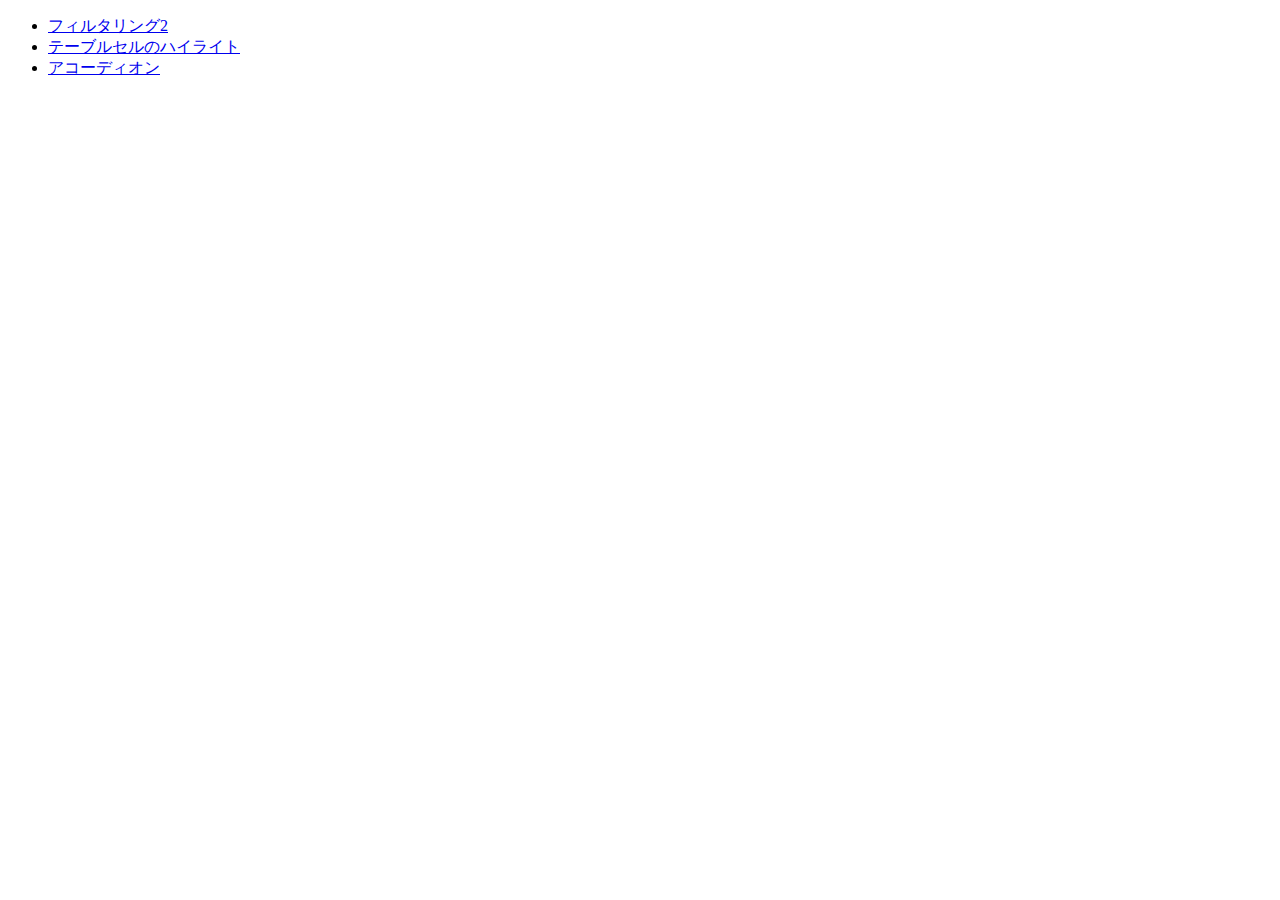
<file: index.html>
<!doctype html>
<html lang="ja">
  <head>
    <meta charset="utf-8">
    <title>20250829-js</title>
  </head>

  <body>
    <ul>
      <li><a href="filtering2/index.html">フィルタリング2</a></li>
      <li><a href="table/index.html">テーブルセルのハイライト</a></li>
      <li><a href="accordion/index.html">アコーディオン</a></li>
      
    </ul>
  </body>
</html>
</file>
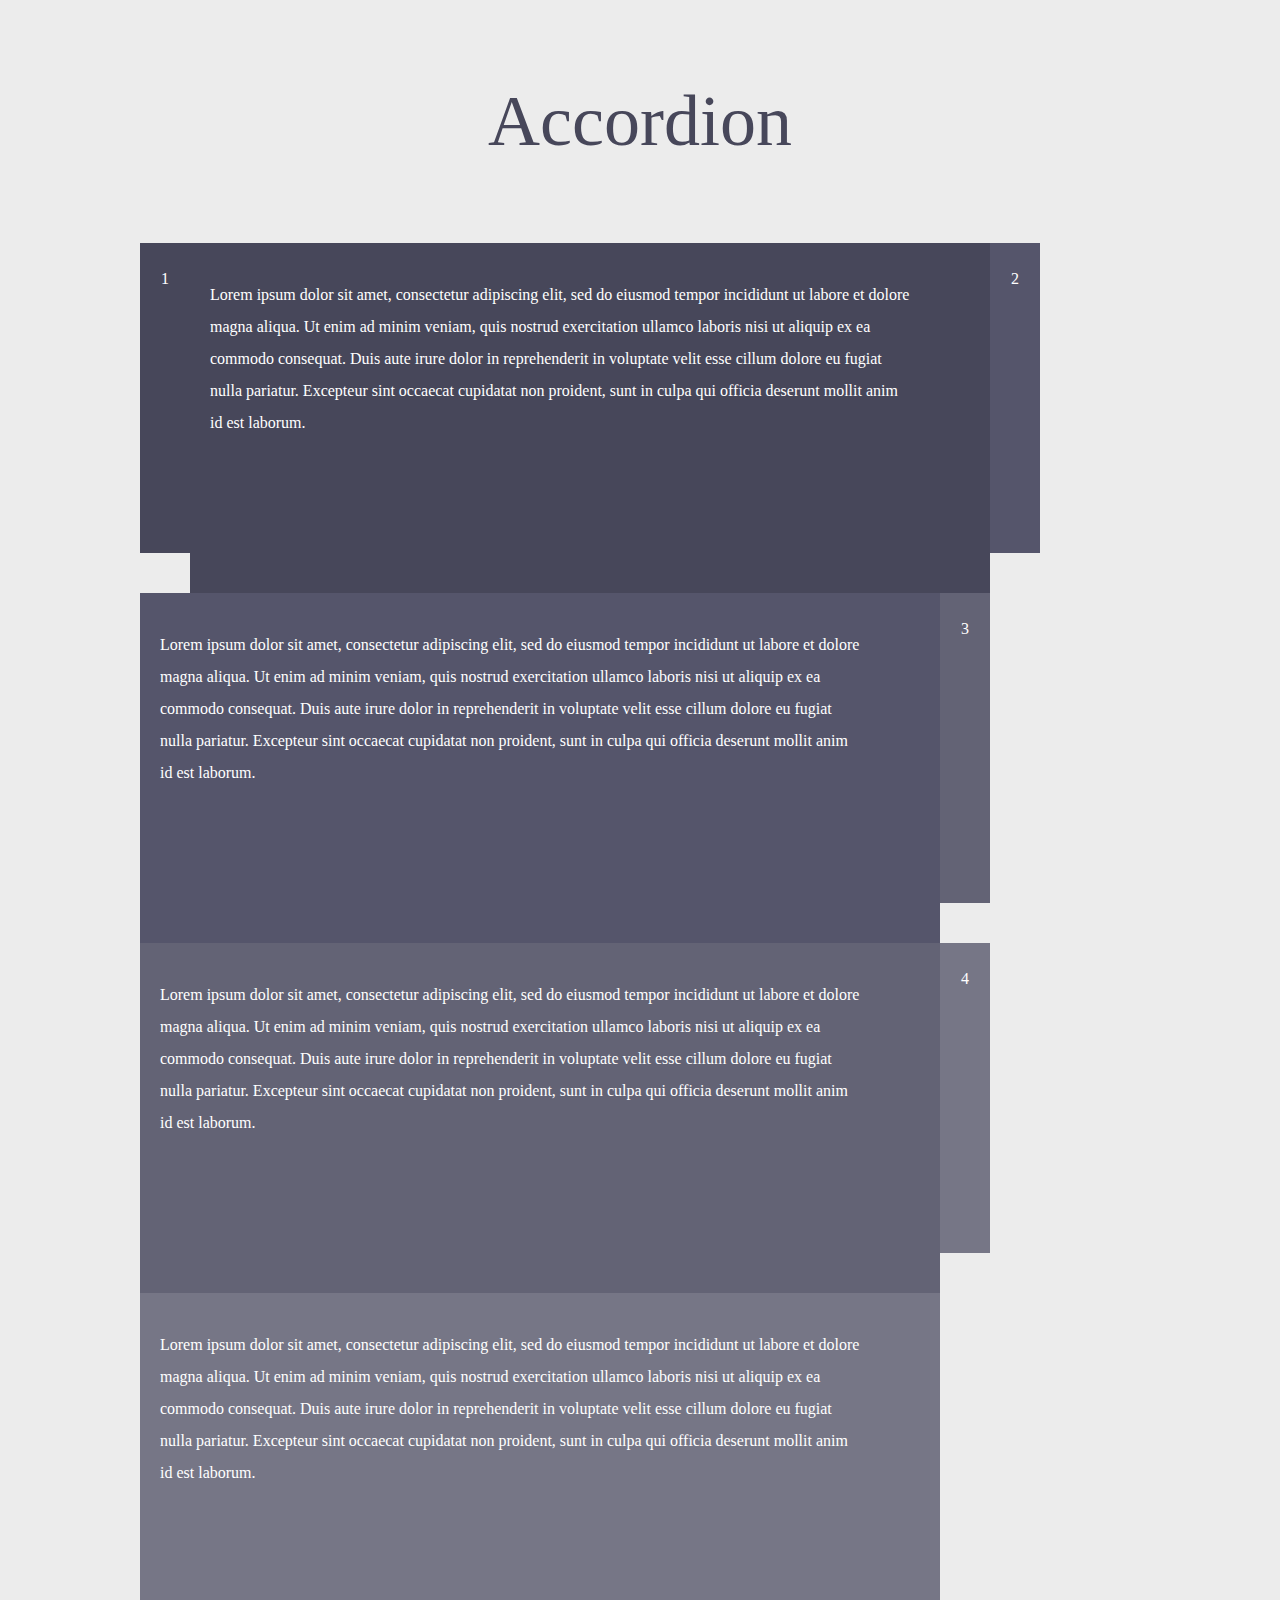
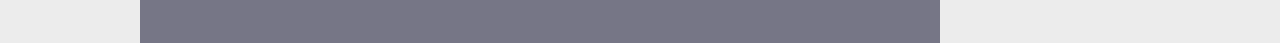
<file: accordion/index.html>
<!doctype html>
<html lang="ja">

<head>
  <meta charset="utf-8">
  <title>アコーディオン</title>
  <link rel="stylesheet" href="style.css">
  <!-- jQuery本体 -->
  <script src="https://code.jquery.com/jquery-3.7.1.min.js"
    integrity="sha256-/JqT3SQfawRcv/BIHPThkBvs0OEvtFFmqPF/lYI/Cxo=" crossorigin="anonymous"></script>
</head>

<body>
    <h1>Accordion</h1>

    <main>
        <dl>
            <!-- #act1 -->
            <dt><a href="#acc1" class="currentBtn">1</a></dt>
            <dd id="acc1" class="current">
                <p>Lorem ipsum dolor sit amet, consectetur adipiscing elit, sed do eiusmod tempor incididunt ut labore et dolore magna aliqua. Ut enim ad minim veniam, quis nostrud exercitation ullamco laboris nisi ut aliquip ex ea commodo consequat. Duis aute irure dolor in reprehenderit in voluptate velit esse cillum dolore eu fugiat nulla pariatur. Excepteur sint occaecat cupidatat non proident, sunt in culpa qui officia deserunt mollit anim id est laborum.</p>
            </dd>

            <!-- #act2 -->
            <dt><a href="#acc2">2</a></dt>
            <dd id="acc2">
                <p>Lorem ipsum dolor sit amet, consectetur adipiscing elit, sed do eiusmod tempor incididunt ut labore et dolore magna aliqua. Ut enim ad minim veniam, quis nostrud exercitation ullamco laboris nisi ut aliquip ex ea commodo consequat. Duis aute irure dolor in reprehenderit in voluptate velit esse cillum dolore eu fugiat nulla pariatur. Excepteur sint occaecat cupidatat non proident, sunt in culpa qui officia deserunt mollit anim id est laborum.</p>
            </dd>

            <!-- #act3 -->
            <dt><a href="#acc3">3</a></dt>
            <dd id="acc3">
                <p>Lorem ipsum dolor sit amet, consectetur adipiscing elit, sed do eiusmod tempor incididunt ut labore et dolore magna aliqua. Ut enim ad minim veniam, quis nostrud exercitation ullamco laboris nisi ut aliquip ex ea commodo consequat. Duis aute irure dolor in reprehenderit in voluptate velit esse cillum dolore eu fugiat nulla pariatur. Excepteur sint occaecat cupidatat non proident, sunt in culpa qui officia deserunt mollit anim id est laborum.</p>
            </dd>

            <!-- #act4 -->
            <dt><a href="#acc4">4</a></dt>
            <dd id="acc4">
                <p>Lorem ipsum dolor sit amet, consectetur adipiscing elit, sed do eiusmod tempor incididunt ut labore et dolore magna aliqua. Ut enim ad minim veniam, quis nostrud exercitation ullamco laboris nisi ut aliquip ex ea commodo consequat. Duis aute irure dolor in reprehenderit in voluptate velit esse cillum dolore eu fugiat nulla pariatur. Excepteur sint occaecat cupidatat non proident, sunt in culpa qui officia deserunt mollit anim id est laborum.</p>
            </dd>
        </dl>
    </main>

  <script src="script.js"></script>
</body>

</html>
</file>
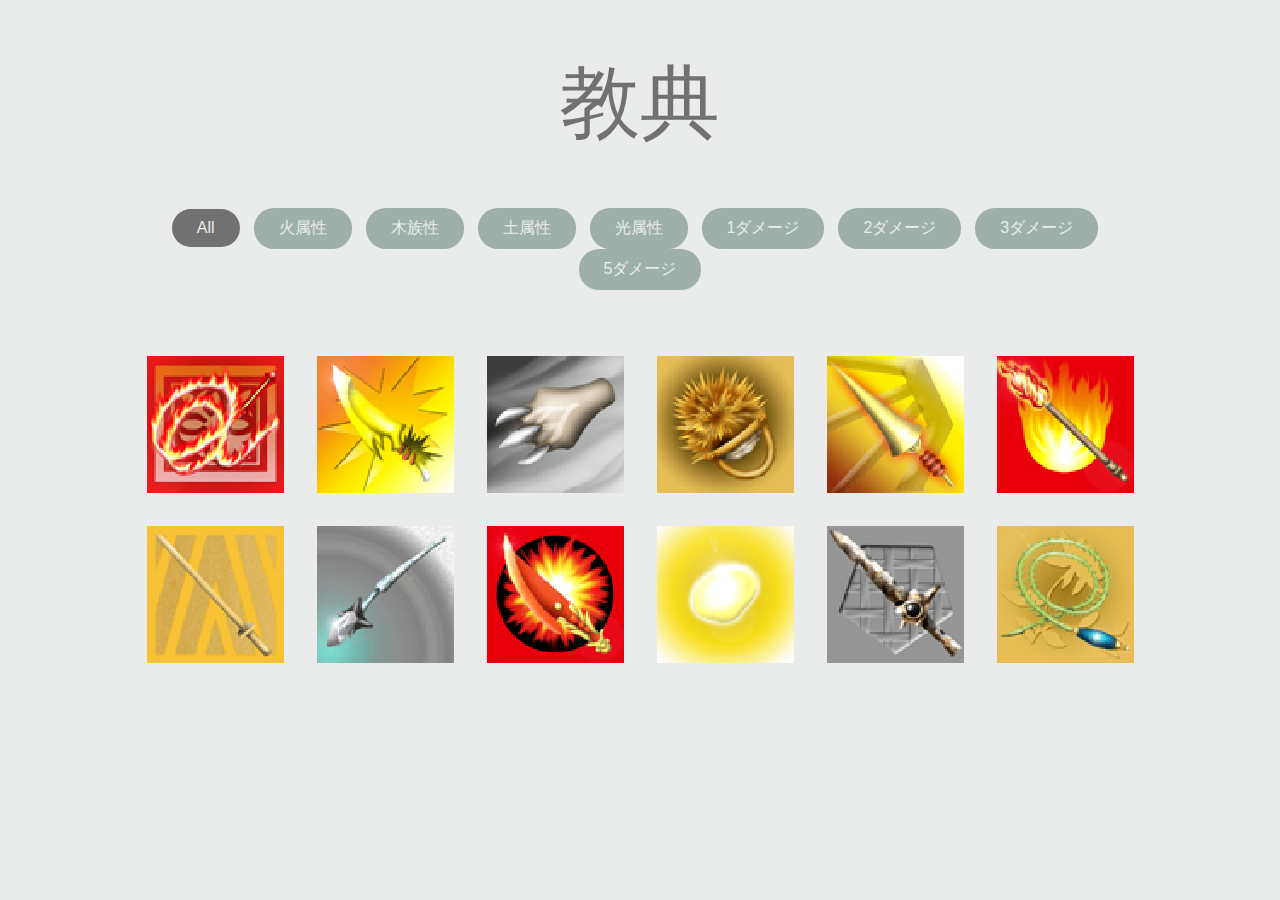
<file: filtering2/index.html>
<!doctype html>
<html lang="ja">

<head>
  <meta charset="utf-8">
  <title>フィルタリング</title>
  <link rel="stylesheet" href="style.css">
  <!-- jQuery本体 -->
  <script src="https://code.jquery.com/jquery-3.7.1.min.js"
    integrity="sha256-/JqT3SQfawRcv/BIHPThkBvs0OEvtFFmqPF/lYI/Cxo=" crossorigin="anonymous"></script>
</head>

<body>
  <div id="wrapper">
    <h1>教典</h1>

    <div id="buttons">
      <button value="all" class="current">all</button>
      <button value="hi">火属性</button>
      <button value="ki">木族性</button>
      <button value="tuti">土属性</button>
      <button value="hikari">光属性</button>
      <button value="1dame">1ダメージ</button>
      <button value="2dame">2ダメージ</button>
      <button value="3dame">3ダメージ</button>
      <button value="5dame">5ダメージ</button>
    </div><!-- buttons -->

    <ul id="list">
      <li class="hi 3dame">
        <img src="img/moemuti.png" alt="item1">
      </li>
      <li class="hikari 2dame">
      <img src="img/daga-.png" alt="item2">
      </li>
      <li class="tuti 1dame">
        <img src="img/kagizume.png" alt="item3">
      </li>
      <li class="ki 3dame">
        <img src="img/iganattu.png" alt="item4">
      </li>
      <li class="hikari 5dame">
        <img src="img/ransu.png" alt="item5">
      </li>
      <li class="hi 1dame">
        <img src="img/taimatu.png" alt="item6">
      </li>
      <li class="ki 1dame">
        <img src="img/bokutou.png" alt="item7">
      </li>
      <li class="tuti 5dame">
        <img src="img/jaberinn.png" alt="item8">
      </li>
      <li class="hi 2dame">
        <img src="img/naifu.png" alt="item9">
      </li>
      <li class="hikari 1dame">
        <img src="img/kakera.png" alt="item10">
      </li>
      <li class="tuti 2dame">
        <img src="img/turugiyaki.png" alt="item11">
      </li>
      <li class="ki 2dame">
        <img src="img/muti.png" alt="item12">
      </li>
    </ul><!-- list -->

  </div><!-- wrapper -->

  <script src="script.js"></script>
</body>

</html>
</file>
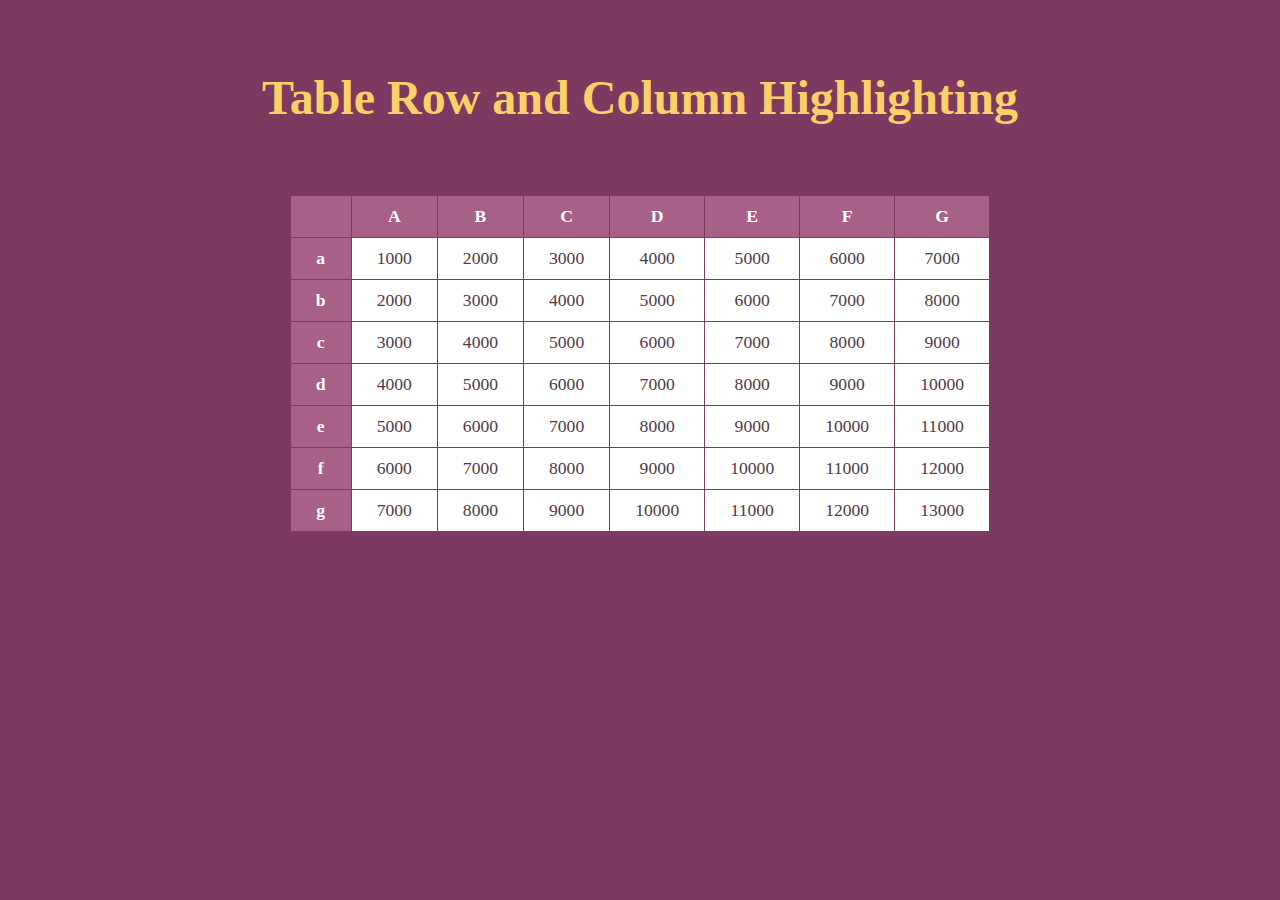
<file: table/index.html>
<!DOCTYPE html>
<html lang="ja">
<head>
    <meta charset="UTF-8">
    <title>テーブルセルのハイライト</title>
    <link rel="stylesheet" href="style.css">
    <!-- jQuery本体 -->
  <script src="https://code.jquery.com/jquery-3.7.1.min.js"
    integrity="sha256-/JqT3SQfawRcv/BIHPThkBvs0OEvtFFmqPF/lYI/Cxo=" crossorigin="anonymous"></script>
</head>
<body>
    <h1>Table Row and Column Highlighting</h1>
    <table>
        <tr>
            <th> </th>
            <th>A</th>
            <th>B</th>
            <th>C</th>
            <th>D</th>
            <th>E</th>
            <th>F</th>
            <th>G</th>
        </tr>
        <tr>
            <th>a</th>
            <td>1000</td>
            <td>2000</td>
            <td>3000</td>
            <td>4000</td>
            <td>5000</td>
            <td>6000</td>
            <td>7000</td>
        </tr>
        <tr>
            <th>b</th>
            <td>2000</td>
            <td>3000</td>
            <td>4000</td>
            <td>5000</td>
            <td>6000</td>
            <td>7000</td>
            <td>8000</td>
        </tr>
        <tr>
            <th>c</th>
            <td>3000</td>
            <td>4000</td>
            <td>5000</td>
            <td>6000</td>
            <td>7000</td>
            <td>8000</td>
            <td>9000</td>
        </tr>
        <tr>
            <th>d</th>
            <td>4000</td>
            <td>5000</td>
            <td>6000</td>
            <td>7000</td>
            <td>8000</td>
            <td>9000</td>
            <td>10000</td>
        </tr>
        <tr>
            <th>e</th>
            <td>5000</td>
            <td>6000</td>
            <td>7000</td>
            <td>8000</td>
            <td>9000</td>
            <td>10000</td>
            <td>11000</td>
        </tr>
        <tr>
            <th>f</th>
            <td>6000</td>
            <td>7000</td>
            <td>8000</td>
            <td>9000</td>
            <td>10000</td>
            <td>11000</td>
            <td>12000</td>
        </tr>
        <tr>
            <th>g</th>
            <td>7000</td>
            <td>8000</td>
            <td>9000</td>
            <td>10000</td>
            <td>11000</td>
            <td>12000</td>
            <td>13000</td>
        </tr>
    </table>
  <script src="script.js"></script>
</body>
</html>
</file>
<file: accordion/style.css>
@charset "utf-8";
*{
    box-sizing: border-box;
}

body{
    background: #ececec;
    color: #515151;
}

main{
    width: 1000px;
    margin: 0 auto;
    line-height: 2em;
    color: #fff;
}

h1{
    text-align: center;
    font-size: 4.5em;
    font-weight: normal;
    margin: 80px 0;
    color: #47475a;
}

dt{
    float: left;
}

dd{
    float: left;
    width: 800px;
    height: 350px;
    overflow: hidden;
    margin: 0;
}

dt a{
    text-align: center;
    display: block;
    padding: 20px 0;
    width: 50px;
    height: 310px;
    color: #fff;
    text-decoration: none;
}

dt a:hover{
    background: #da7354;
}

dd p{
    padding: 20px;
    width: 740px;
}

dt:nth-of-type(1),
dd:nth-of-type(1){
    background: #47475a;
}
dt:nth-of-type(2),
dd:nth-of-type(2){
    background: #55556b;
}
dt:nth-of-type(3),
dd:nth-of-type(3){
    background: #636375;
}
dt:nth-of-type(4),
dd:nth-of-type(4){
    background: #767686;
}
</file>
<file: filtering2/style.css>
@charset "utf-8";
*{
    box-sizing: border-box;
}
body{
    background: #e9eceb;
}
#wrapper{
    width: 1000px;
    margin: 0 auto;
    text-align: center;
}

h1{
    margin: 50px 0;
    color: #717171;
    font-size: 5em;
    font-weight: normal;
}

button{
    font-size: 1em;
    margin-right: 10px;
    display: block;
    color: #e9eceb;
    padding: 10px 25px;
    background: #9fafaa;
    border-radius: 20px;
    border: none;
    display: inline-block;
    cursor: pointer;
    text-transform: capitalize;
}
#buttons button:last-child{
    margin-right: 0;
}
button:focus{
    outline: none;
}
button:hover,
button.current{
    background: #717171;
}

#list{
    /* margin-right: -20px; */
    padding-top: 50px;
    padding-left: 0;
    display: flex;
    flex-wrap: wrap;
    gap: 20px;
    list-style: none;
}

#list li{
    /* margin-right: 20px; */
    width: 150px;
    height: 150px;
}

#list li.red{
    background: #d2334c;
}

#list li.blue{
    background: #404669;
}

#list li.yellow{
    background: #f7d139;
}

#list li.gray{
    background: #ccc;
}
</file>
<file: table/style.css>
@charset "utf-8";

*{
    box-sizing: border-box;
}

body{
    background: #7d3a61;
    text-align: center;
}

h1{
    margin: 70px 0;
    color: #fbd068;
    font-size: 3em;
    font-weight: bold;
}

table{
    margin: 0 auto;
    font-size: 1.1em;
    border-collapse: separate;
    border-spacing: 1px;
}

th,
td{
    padding:10px 25px;
}

th{
    background: #a76188;
    color: #fff;
}

td{
    background: #fff;
    color: #503a47;
}

.target td,
td.target{
    background: #e8e8e8;
}
</file>
